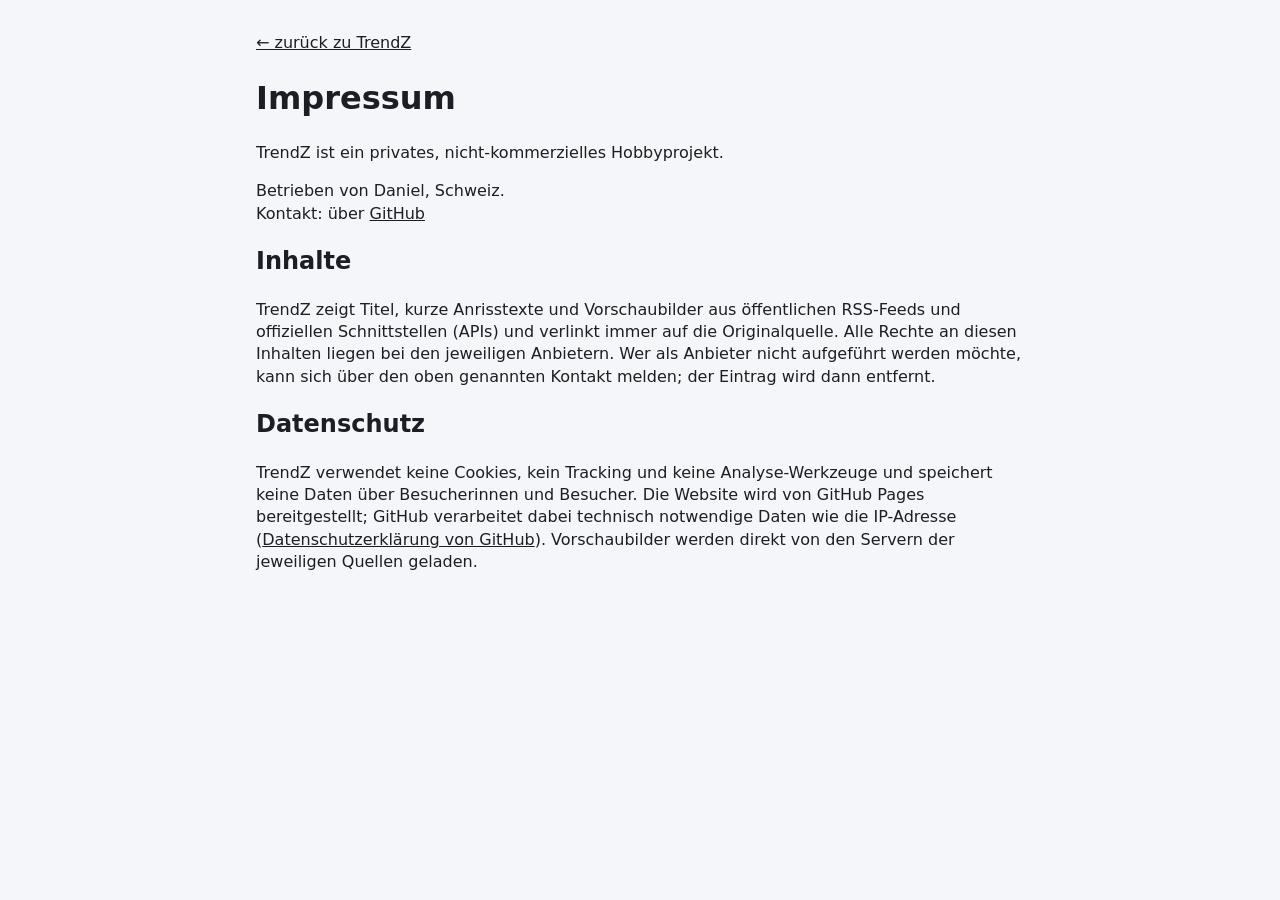
<file: docs/impressum.html>
<!DOCTYPE html>
<html lang="de-CH">
<head>
  <meta charset="utf-8">
  <meta name="viewport" content="width=device-width, initial-scale=1">
  <title>Impressum & Datenschutz – TrendZ</title>
  <link rel="stylesheet" href="style.css">
</head>
<body>
  <main class="fuss" style="text-align:left; color:inherit; font-size:1rem">
    <p><a href="index.html">← zurück zu TrendZ</a></p>
    <h1>Impressum</h1>
    <p>TrendZ ist ein privates, nicht-kommerzielles Hobbyprojekt.</p>
    <p>Betrieben von Daniel, Schweiz.<br>Kontakt: über <a href="https://github.com/DanFreSwi/TrendZ/issues">GitHub</a></p>

    <h2>Inhalte</h2>
    <p>TrendZ zeigt Titel, kurze Anrisstexte und Vorschaubilder aus öffentlichen RSS-Feeds und offiziellen
      Schnittstellen (APIs) und verlinkt immer auf die Originalquelle. Alle Rechte an diesen Inhalten
      liegen bei den jeweiligen Anbietern. Wer als Anbieter nicht aufgeführt werden möchte, kann sich
      über den oben genannten Kontakt melden; der Eintrag wird dann entfernt.</p>

    <h2>Datenschutz</h2>
    <p>TrendZ verwendet keine Cookies, kein Tracking und keine Analyse-Werkzeuge und speichert keine
      Daten über Besucherinnen und Besucher. Die Website wird von GitHub Pages bereitgestellt; GitHub
      verarbeitet dabei technisch notwendige Daten wie die IP-Adresse
      (<a href="https://docs.github.com/de/site-policy/privacy-policies/github-general-privacy-statement">Datenschutzerklärung von GitHub</a>).
      Vorschaubilder werden direkt von den Servern der jeweiligen Quellen geladen.</p>
  </main>
</body>
</html>
</file>
<file: docs/style.css>
:root {
  --hintergrund: #f5f6fa;
  --kachel: #ffffff;
  --text: #1c1e26;
  --leise: #6b7080;
  --akzent: #e5243b;
  --linie: #e6e8ef;
  --schatten: 0 2px 10px rgba(20, 24, 40, 0.06);
}

@media (prefers-color-scheme: dark) {
  :root {
    --hintergrund: #12131a;
    --kachel: #1c1e28;
    --text: #eceef5;
    --leise: #9a9fb2;
    --linie: #2b2e3b;
    --schatten: none;
  }
}

* { box-sizing: border-box; }

body {
  margin: 0;
  font-family: system-ui, -apple-system, "Segoe UI", Roboto, sans-serif;
  background: var(--hintergrund);
  color: var(--text);
  line-height: 1.4;
}

a { color: inherit; }

.kopf { text-align: center; padding: 2.5rem 1rem 1.5rem; }
.kopf h1 { margin: 0; font-size: clamp(2.4rem, 7vw, 3.6rem); letter-spacing: -0.03em; }
.kopf h1 span { color: var(--akzent); }
.claim { margin: 0.3rem 0 0; font-size: 1.1rem; }
.stand { margin: 0.5rem 0 0; color: var(--leise); font-size: 0.9rem; }
.stand.archiv { color: var(--akzent); font-weight: 600; }

.archiv-wahl { display: inline-block; margin-top: 0.8rem; font-size: 0.9rem; color: var(--leise); }
.archiv-wahl select {
  margin-left: 0.3rem; padding: 0.35rem 0.6rem; border-radius: 8px;
  border: 1px solid var(--linie); background: var(--kachel); color: var(--text); font: inherit;
}

.kacheln {
  display: grid;
  grid-template-columns: repeat(auto-fill, minmax(320px, 1fr));
  gap: 1.25rem;
  max-width: 1200px;
  margin: 0 auto;
  padding: 0 1rem 2rem;
}

.kachel {
  background: var(--kachel);
  border-radius: 16px;
  padding: 1.1rem 1.2rem 0.8rem;
  box-shadow: var(--schatten);
  border: 1px solid var(--linie);
}
.kachel h2 { margin: 0 0 0.6rem; font-size: 1.15rem; }

.liste { list-style: none; margin: 0; padding: 0; }
.liste li + li { border-top: 1px solid var(--linie); }

.eintrag {
  display: grid;
  grid-template-columns: 2rem 64px 1fr;
  gap: 0.75rem;
  align-items: center;
  padding: 0.7rem 0;
  text-decoration: none;
}
.eintrag:hover .titel { text-decoration: underline; }

.platz {
  font-size: 1.4rem; font-weight: 800; color: var(--akzent); text-align: center;
  display: flex; flex-direction: column; align-items: center; line-height: 1.1;
}
.trend { font-size: 0.62rem; font-weight: 700; margin-top: 0.15rem; }
.trend-neu { color: #1f7ae0; }
.trend-hoch { color: #1a9e55; }
.trend-runter { color: #d9343f; }
.trend-gleich { color: var(--leise); }

.bild {
  width: 64px; height: 64px; border-radius: 10px;
  object-fit: cover; background: var(--linie);
}
.bild.leer { display: grid; place-items: center; font-size: 1.6rem; }

.titel { display: block; font-weight: 650; }
.untertitel {
  display: -webkit-box; -webkit-line-clamp: 2; -webkit-box-orient: vertical;
  overflow: hidden; color: var(--leise); font-size: 0.88rem; margin-top: 0.1rem;
}
.meta { display: block; color: var(--leise); font-size: 0.78rem; margin-top: 0.2rem; }

.kachel-stand { margin: 0.3rem 0 0; color: var(--leise); font-size: 0.75rem; text-align: right; }
.bald { color: var(--leise); padding: 0.8rem 0; margin: 0; }

.fuss {
  max-width: 800px; margin: 0 auto; padding: 1rem 1rem 3rem;
  text-align: center; color: var(--leise); font-size: 0.85rem;
}
.klein { font-size: 0.75rem; }
</file>
